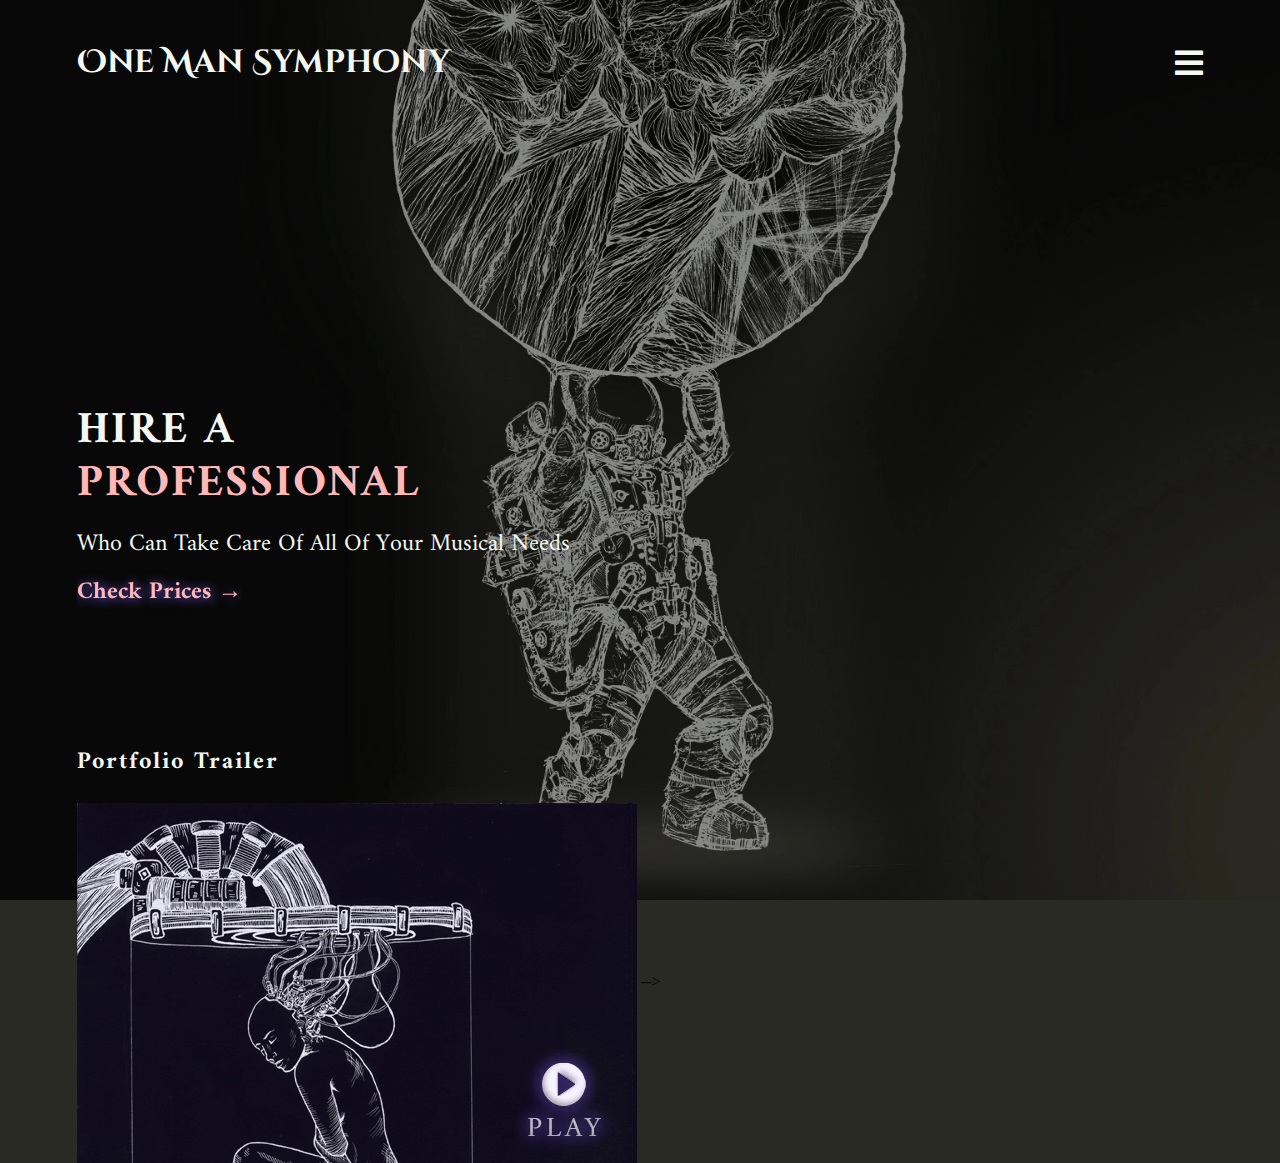
<file: index.html>
<!DOCTYPE html>
<html lang="en">
<head>
    <meta charset="UTF-8">
    <meta http-equiv="X-UA-Compatible" content="IE=edge">
    <meta name="viewport" content="width=device-width, initial-scale=1.0">
    <meta name="author" content="One Man Symphony">
    <meta name="description" content="One Man Symphony is a composer and sound designer who aims to bind (the context of) medium to the soundtrack by bringing the common ground of the musical and creative/technical aspects of the medium together. He says: When you think about a work of art, the medium and its music should be remembered as a whole instead of one part being seen as a simple accompaniment.">
    <meta name="keywords" content="composer, indie game composer, indie game soundtrack, composer for hire, music composer, metal music composer, where to find composers, hiring composer, how expensive is it to get an indie composer, indie composer, small indie composer portfolio, indie composer orchestral music">
    <title>One Man Symphony | Official Website | Home Page</title>
    <link rel="stylesheet" href="style.min.css">
    <link rel="preconnect" href="https://fonts.googleapis.com">
    <link rel="preconnect" href="https://fonts.gstatic.com" crossorigin>
    <link href="https://fonts.googleapis.com/css2?family=Amiri&family=Cinzel+Decorative&display=swap" rel="stylesheet">
    <link rel="stylesheet" href="https://cdnjs.cloudflare.com/ajax/libs/font-awesome/5.15.4/css/all.min.css" integrity="sha512-1ycn6IcaQQ40/MKBW2W4Rhis/DbILU74C1vSrLJxCq57o941Ym01SwNsOMqvEBFlcgUa6xLiPY/NS5R+E6ztJQ==" crossorigin="anonymous" referrerpolicy="no-referrer" />
    <link rel="apple-touch-icon" sizes="57x57" href="/apple-icon-57x57.png">
    <link rel="apple-touch-icon" sizes="60x60" href="/apple-icon-60x60.png">
    <link rel="apple-touch-icon" sizes="72x72" href="/apple-icon-72x72.png">
    <link rel="apple-touch-icon" sizes="76x76" href="/apple-icon-76x76.png">
    <link rel="apple-touch-icon" sizes="114x114" href="/apple-icon-114x114.png">
    <link rel="apple-touch-icon" sizes="120x120" href="/apple-icon-120x120.png">
    <link rel="apple-touch-icon" sizes="144x144" href="/apple-icon-144x144.png">
    <link rel="apple-touch-icon" sizes="152x152" href="/apple-icon-152x152.png">
    <link rel="apple-touch-icon" sizes="180x180" href="/apple-icon-180x180.png">
    <link rel="icon" type="image/png" sizes="192x192"  href="/android-icon-192x192.png">
    <link rel="icon" type="image/png" sizes="32x32" href="/favicon-32x32.png">
    <link rel="icon" type="image/png" sizes="96x96" href="/favicon-96x96.png">
    <link rel="icon" type="image/png" sizes="16x16" href="/favicon-16x16.png">
    <link rel="manifest" href="/manifest.json">
    <meta name="msapplication-TileColor" content="#ffffff">
    <meta name="msapplication-TileImage" content="/ms-icon-144x144.png">
    <meta name="theme-color" content="#ffffff">
    <link rel="shortcut icon" type="image/x-icon" href="/favicon-96x96.png">
        <!-- Global site tag (gtag.js) - Google Analytics -->
        <script async='async' src='https://www.googletagmanager.com/gtag/js?id=G-6SCB2KTW7Y'></script>
        <script>
        window.dataLayer = window.dataLayer || [];
        function gtag(){dataLayer.push(arguments);}
        gtag('js', new Date());
    
        gtag('config', 'G-6SCB2KTW7Y');
        </script>
</head>
<body>  
    <nav>
        <h1><a id="home-link" href="index.html">One Man Symphony</a></h1>
        <div>
            <h1><a class="nav-helper just-underline-from-right" href="index.html">HOME</a></h1>
            <h1><a class="just-underline-from-right" href="about.html">ABOUT</a></h1>
            <h1><a class="just-underline-from-right" id="music-packs" href="music-packs.html">MUSIC PACKS</div></a></h1>
            <div id="mobile-only">
                <i style="color: #f3f8f2; cursor: pointer" class="fas fa-bars fa-2x"></i>
            </div>
        </div>
    </nav>

    <div id="mobile-only-nav-bar" class="fade-in-image setDisplayClass">
        <div>
            <h1><a href="index.html">HOME</a></h1>
            <h1><a href="about.html">ABOUT</a></h1>
            <h1><a href="music-packs.html">MUSIC PACKS</div></a></h1>
        </div>
    </div>

    <div class="call-to-action">
        <h1 id="hire-a" class="main-h1">Hire a</h1>
        <h1 class="main-h1 h1-2 mobile-only-marg">professional</h1>
    </div>
    
    <div class="description-area">
        <h2 id="musical-needs">Who Can Take Care Of All Of Your Musical Needs</h2>
        <h2 id="portfolio-trailer">Portfolio Trailer</h2>
    </div>
          
    <div class="order-area">
        <h2><a class="check-prices just-underline-from-right" href="/about.html">Check Prices →</a></h2>
        <a target="_blank" href="https://www.youtube.com/watch?v=a5EwkPfZHWA"><img class="portfolio-trailer just-grow" src="img/one-man-symphony-video-player.webp" alt="Portfolio Trailer Video"></a>
    </div> 
    
    <div class="mobile-only-portfolio-area">
        <h2 class="mobile-only-portfolio-trailer">Portfolio Trailer</h2>
        <a id="mobile-player" target="_blank" href="https://www.youtube.com/watch?v=a5EwkPfZHWA"><img class="just-grow" src="img/one-man-symphony-video-player.webp" alt="Portfolio Trailer Video"></a> -->
    </div>

    <script src="js.min.js"></script>


</body>
</html>
</file>
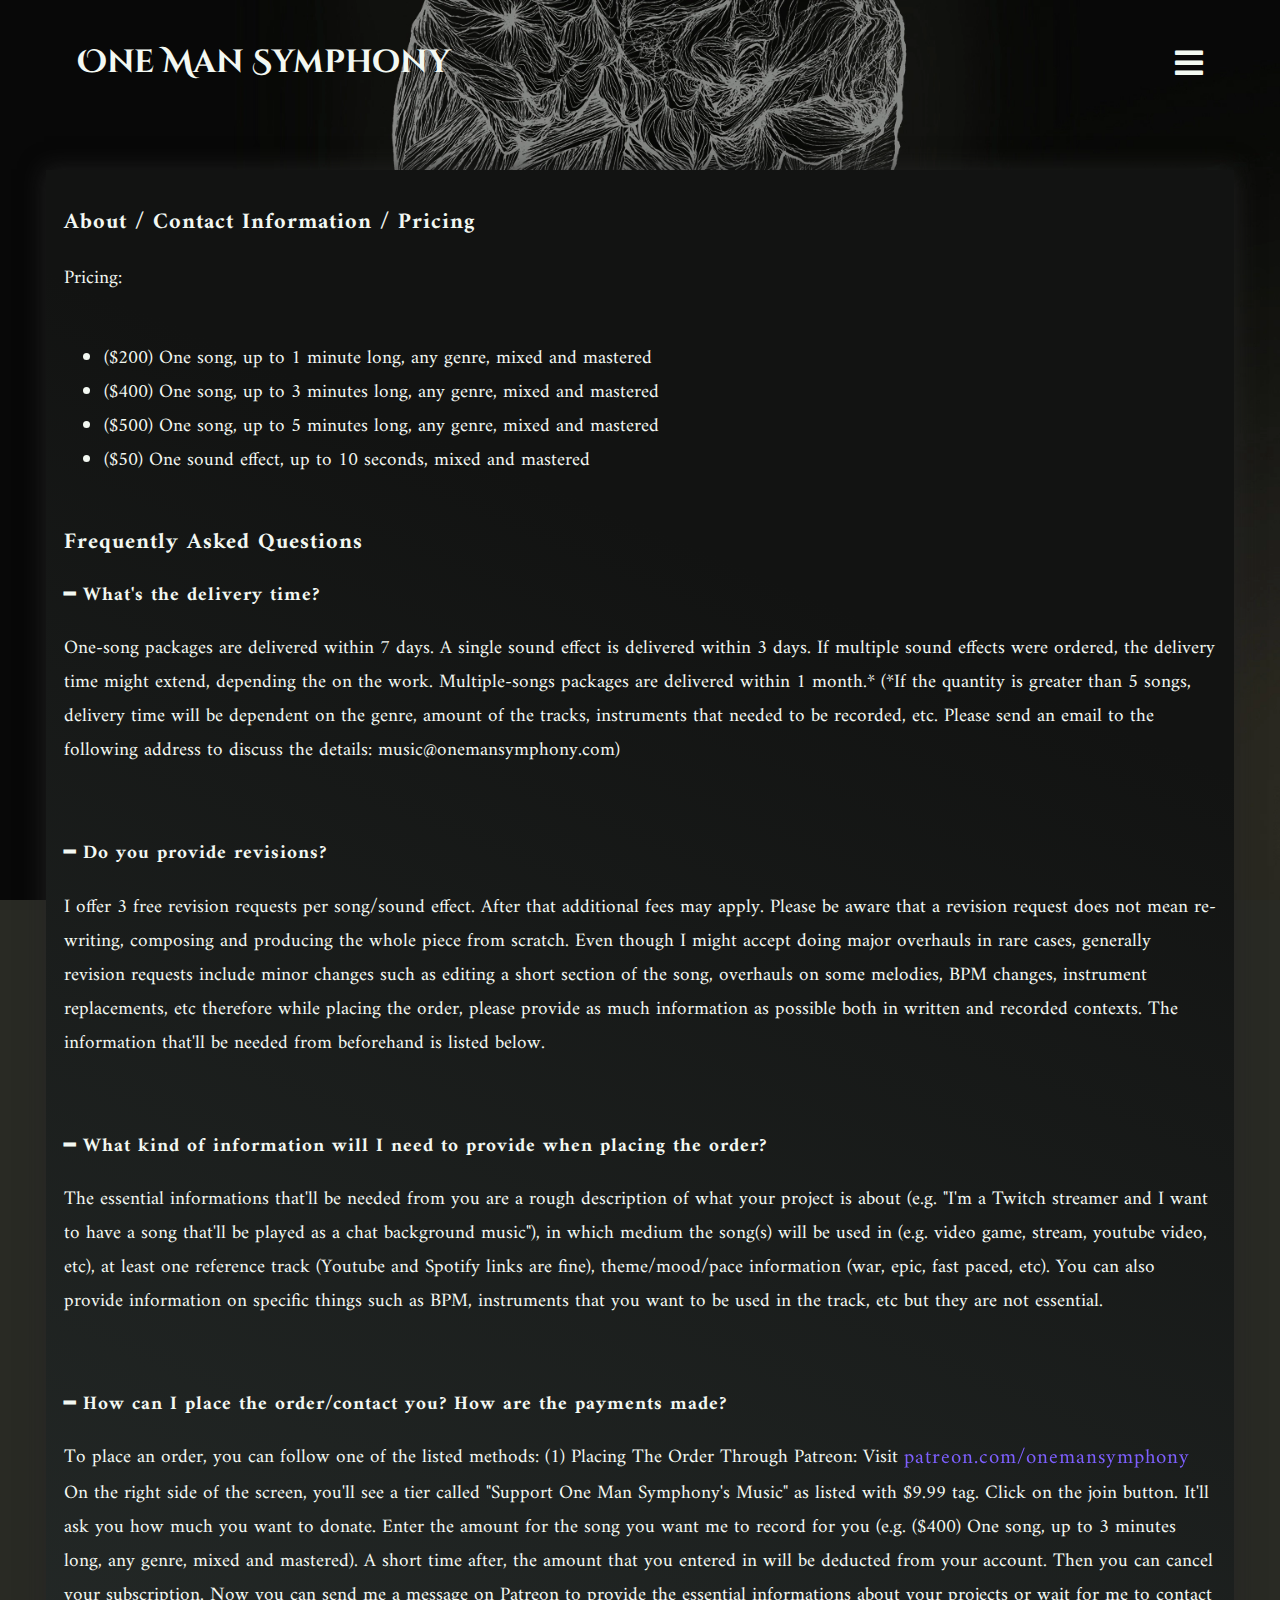
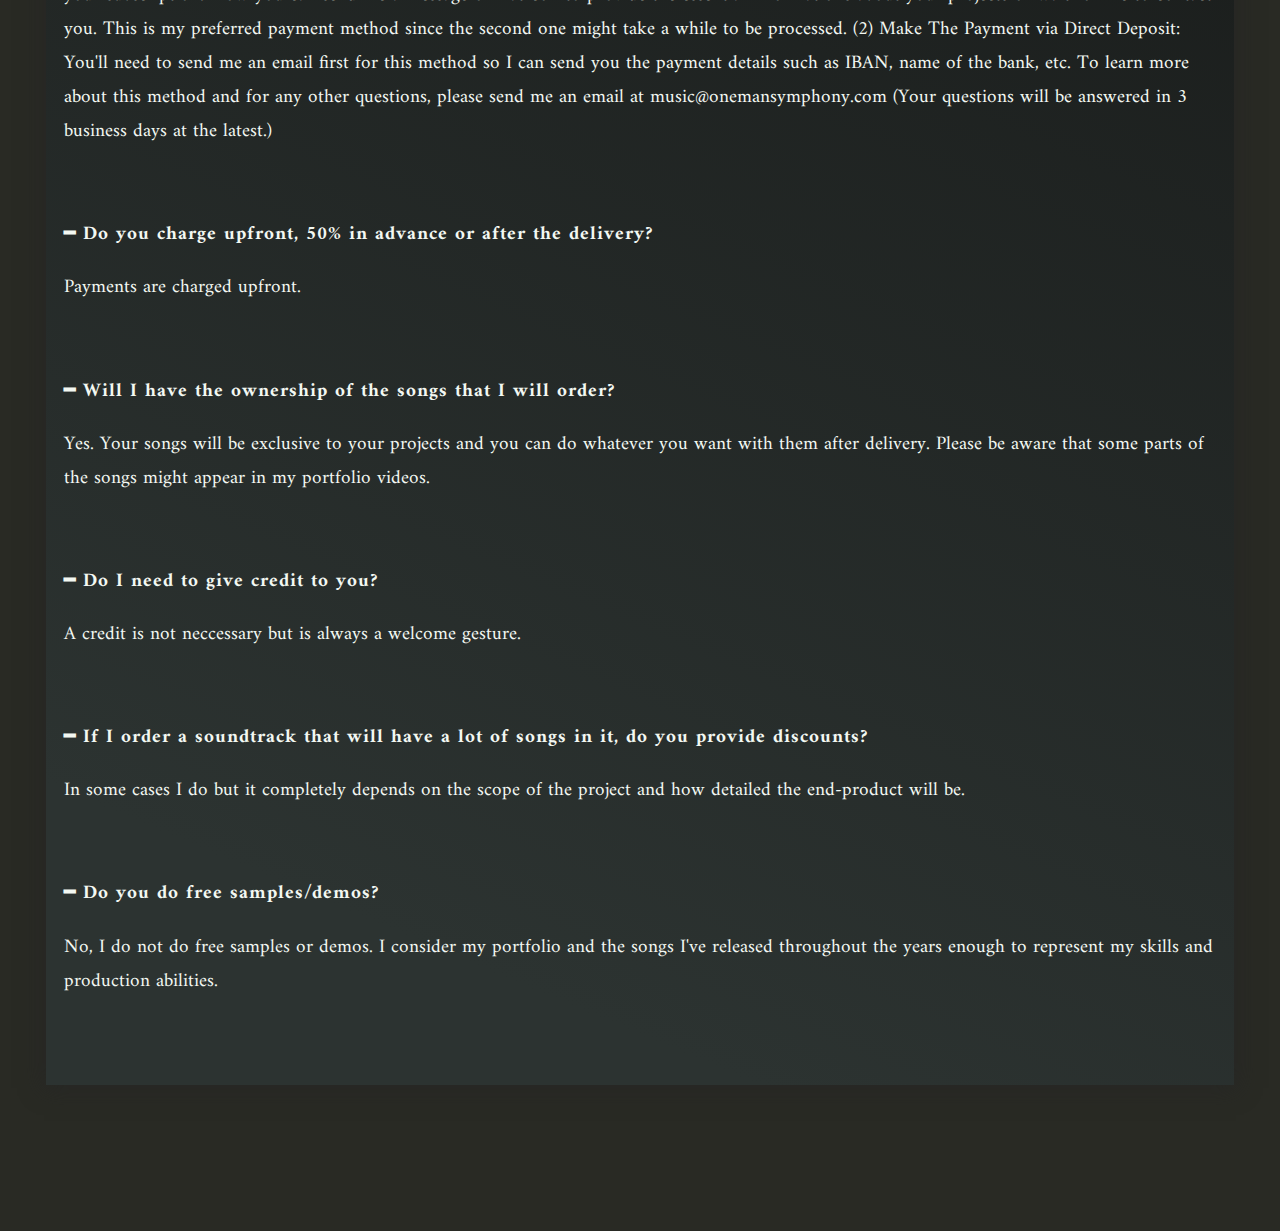
<file: about.html>
<!DOCTYPE html>
<html lang="en">
<head>
    <meta charset="UTF-8">
    <meta http-equiv="X-UA-Compatible" content="IE=edge">
    <meta name="viewport" content="width=device-width, initial-scale=1.0">
    <meta name="author" content="One Man Symphony">
    <meta name="description" content="One Man Symphony is a composer and sound designer who aims to bind (the context of) medium to the soundtrack by bringing the common ground of the musical and creative/technical aspects of the medium together. He says: When you think about a work of art, the medium and its music should be remembered as a whole instead of one part being seen as a simple accompaniment.">
    <meta name="keywords" content="composer, indie game composer, indie game soundtrack, composer for hire, music composer, metal music composer, where to find composers, hiring composer, how expensive is it to get an indie composer, indie composer, small indie composer portfolio, indie composer orchestral music">
    <title>One Man Symphony | Official Website | About & Contact & Pricing</title>
    <link rel="stylesheet" href="style.min.css">
    <link rel="preconnect" href="https://fonts.googleapis.com">
    <link rel="preconnect" href="https://fonts.gstatic.com" crossorigin>
    <link href="https://fonts.googleapis.com/css2?family=Amiri&family=Cinzel+Decorative&display=swap" rel="stylesheet">
    <link rel="stylesheet" href="https://cdnjs.cloudflare.com/ajax/libs/font-awesome/5.15.4/css/all.min.css" integrity="sha512-1ycn6IcaQQ40/MKBW2W4Rhis/DbILU74C1vSrLJxCq57o941Ym01SwNsOMqvEBFlcgUa6xLiPY/NS5R+E6ztJQ==" crossorigin="anonymous" referrerpolicy="no-referrer" />
    <link rel="apple-touch-icon" sizes="57x57" href="/apple-icon-57x57.png">
    <link rel="apple-touch-icon" sizes="60x60" href="/apple-icon-60x60.png">
    <link rel="apple-touch-icon" sizes="72x72" href="/apple-icon-72x72.png">
    <link rel="apple-touch-icon" sizes="76x76" href="/apple-icon-76x76.png">
    <link rel="apple-touch-icon" sizes="114x114" href="/apple-icon-114x114.png">
    <link rel="apple-touch-icon" sizes="120x120" href="/apple-icon-120x120.png">
    <link rel="apple-touch-icon" sizes="144x144" href="/apple-icon-144x144.png">
    <link rel="apple-touch-icon" sizes="152x152" href="/apple-icon-152x152.png">
    <link rel="apple-touch-icon" sizes="180x180" href="/apple-icon-180x180.png">
    <link rel="icon" type="image/png" sizes="192x192"  href="/android-icon-192x192.png">
    <link rel="icon" type="image/png" sizes="32x32" href="/favicon-32x32.png">
    <link rel="icon" type="image/png" sizes="96x96" href="/favicon-96x96.png">
    <link rel="icon" type="image/png" sizes="16x16" href="/favicon-16x16.png">
    <link rel="manifest" href="/manifest.json">
    <meta name="msapplication-TileColor" content="#ffffff">
    <meta name="msapplication-TileImage" content="/ms-icon-144x144.png">
    <meta name="theme-color" content="#ffffff">
            <!-- Global site tag (gtag.js) - Google Analytics -->
            <script async='async' src='https://www.googletagmanager.com/gtag/js?id=G-6SCB2KTW7Y'></script>
            <script>
            window.dataLayer = window.dataLayer || [];
            function gtag(){dataLayer.push(arguments);}
            gtag('js', new Date());
        
            gtag('config', 'G-6SCB2KTW7Y');
            </script>
</head>
<body>  

    <nav>
        <h1><a id="home-link" href="index.html">One Man Symphony</a></h1>
        <div>
            <h1><a class="just-underline-from-right" href="index.html">HOME</a></h1>
            <h1><a class="nav-helper just-underline-from-right" href="about.html">ABOUT</a></h1>
            <h1><a class="just-underline-from-right" id="music-packs" href="music-packs.html">MUSIC PACKS</div></a></h1>
            <div id="mobile-only">
                <i style="color: #f3f8f2; cursor: pointer" class="fas fa-bars fa-2x"></i>
            </div>
        </div>
    </nav>

    
    <div id="mobile-only-nav-bar" class="fade-in-image setDisplayClass">
        <div>
            <h1><a href="index.html">HOME</a></h1>
            <h1><a href="about.html">ABOUT</a></h1>
            <h1><a href="music-packs.html">MUSIC PACKS</div></a></h1>
        </div>
    </div>

    <div class="content-area glow-card-2">
        <h1>About / Contact Information / Pricing</h1>
        <p>Pricing:</p>

        <ul class="pricing-policies">
            <li>($200) One song, up to 1 minute long, any genre, mixed and mastered</li>
            <li>($400) One song, up to 3 minutes long, any genre, mixed and mastered</li>
            <li>($500) One song, up to 5 minutes long, any genre, mixed and mastered</li>
            <li>($50) One sound effect, up to 10 seconds, mixed and mastered</li>
        </ul>

        <h1 class="faq">Frequently Asked Questions</h1>
        <h2>━ What's the delivery time?</h2>
        <p class="push-it">One-song packages are delivered within 7 days. A single sound effect is delivered within 3 days. If multiple sound effects were ordered, the delivery time might extend, depending the on the work. Multiple-songs packages are delivered within 1 month.* (*If the quantity is greater than 5 songs, delivery time will be dependent on the genre, amount of the tracks, instruments that needed to be recorded, etc. Please send an email to the following address to discuss the details: music@onemansymphony.com)</p>

        <h2>━ Do you provide revisions?</h2>
        <p class="push-it">I offer 3 free revision requests per song/sound effect. After that additional fees may apply. Please be aware that a revision request does not mean re-writing, composing and producing the whole piece from scratch. Even though I might accept doing major overhauls in rare cases, generally revision requests include minor changes such as editing a short section of the song, overhauls on some melodies, BPM changes, instrument replacements, etc therefore while placing the order, please provide as much information as possible both in written and recorded contexts. The information that'll be needed from beforehand is listed below.</p>

        <h2>━ What kind of information will I need to provide when placing the order?</h2>
        <p class="push-it"> The essential informations that'll be needed from you are a rough description of what your project is about (e.g. "I'm a Twitch streamer and I want to have a song that'll be played as a chat background music"), in which medium the song(s) will be used in (e.g. video game, stream, youtube video, etc), at least one reference track (Youtube and Spotify links are fine), theme/mood/pace information (war, epic, fast paced, etc). You can also provide information on specific things such as BPM, instruments that you want to be used in the track, etc but they are not essential.</p>

        <h2>━ How can I place the order/contact you? How are the payments made?</h2>
        <p class="push-it">To place an order, you can follow one of the listed methods: (1) Placing The Order Through Patreon: Visit <a class="just-underline-from-right" target="_blank" href="https://www.patreon.com/onemansymphony">patreon.com/onemansymphony</a> On the right side of the screen, you'll see a tier called "Support One Man Symphony's Music" as listed with $9.99 tag. Click on the join button. It'll ask you how much you want to donate. Enter the amount for the song you want me to record for you (e.g. ($400) One song, up to 3 minutes long, any genre, mixed and mastered). A short time after, the amount that you entered in will be deducted from your account. Then you can cancel your subscription. Now you can send me a message on Patreon to provide the essential informations about your projects or wait for me to contact you. This is my preferred payment method since the second one might take a while to be processed. (2) Make The Payment via Direct Deposit: You'll need to send me an email first for this method so I can send you the payment details such as IBAN, name of the bank, etc. To learn more about this method and for any other questions, please send me an email at music@onemansymphony.com (Your questions will be answered in 3 business days at the latest.)</p>

        <h2>━ Do you charge upfront, 50% in advance or after the delivery?</h2>
        <p class="push-it">Payments are charged upfront.</p>
            
        <h2>━ Will I have the ownership of the songs that I will order?</h2>
        <p class="push-it">Yes. Your songs will be exclusive to your projects and you can do whatever you want with them after delivery. Please be aware that some parts of the songs might appear in my portfolio videos.</p>

        <h2>━ Do I need to give credit to you?</h2>
        <p class="push-it">A credit is not neccessary but is always a welcome gesture.</p>

        <h2>━ If I order a soundtrack that will have a lot of songs in it, do you provide discounts?</h2>
        <p class="push-it">In some cases I do but it completely depends on the scope of the project and how detailed the end-product will be.</p>

        <h2>━ Do you do free samples/demos?</h2>
        <p class="push-it">No, I do not do free samples or demos. I consider my portfolio and the songs I've released throughout the years enough to represent my skills and production abilities.</p>
    </div>

    <div style="opacity:0; margin-top: 10%;">One Man Symphony</div>
    
    <script src="js.min.js"></script>

</body>  
</html>
</file>
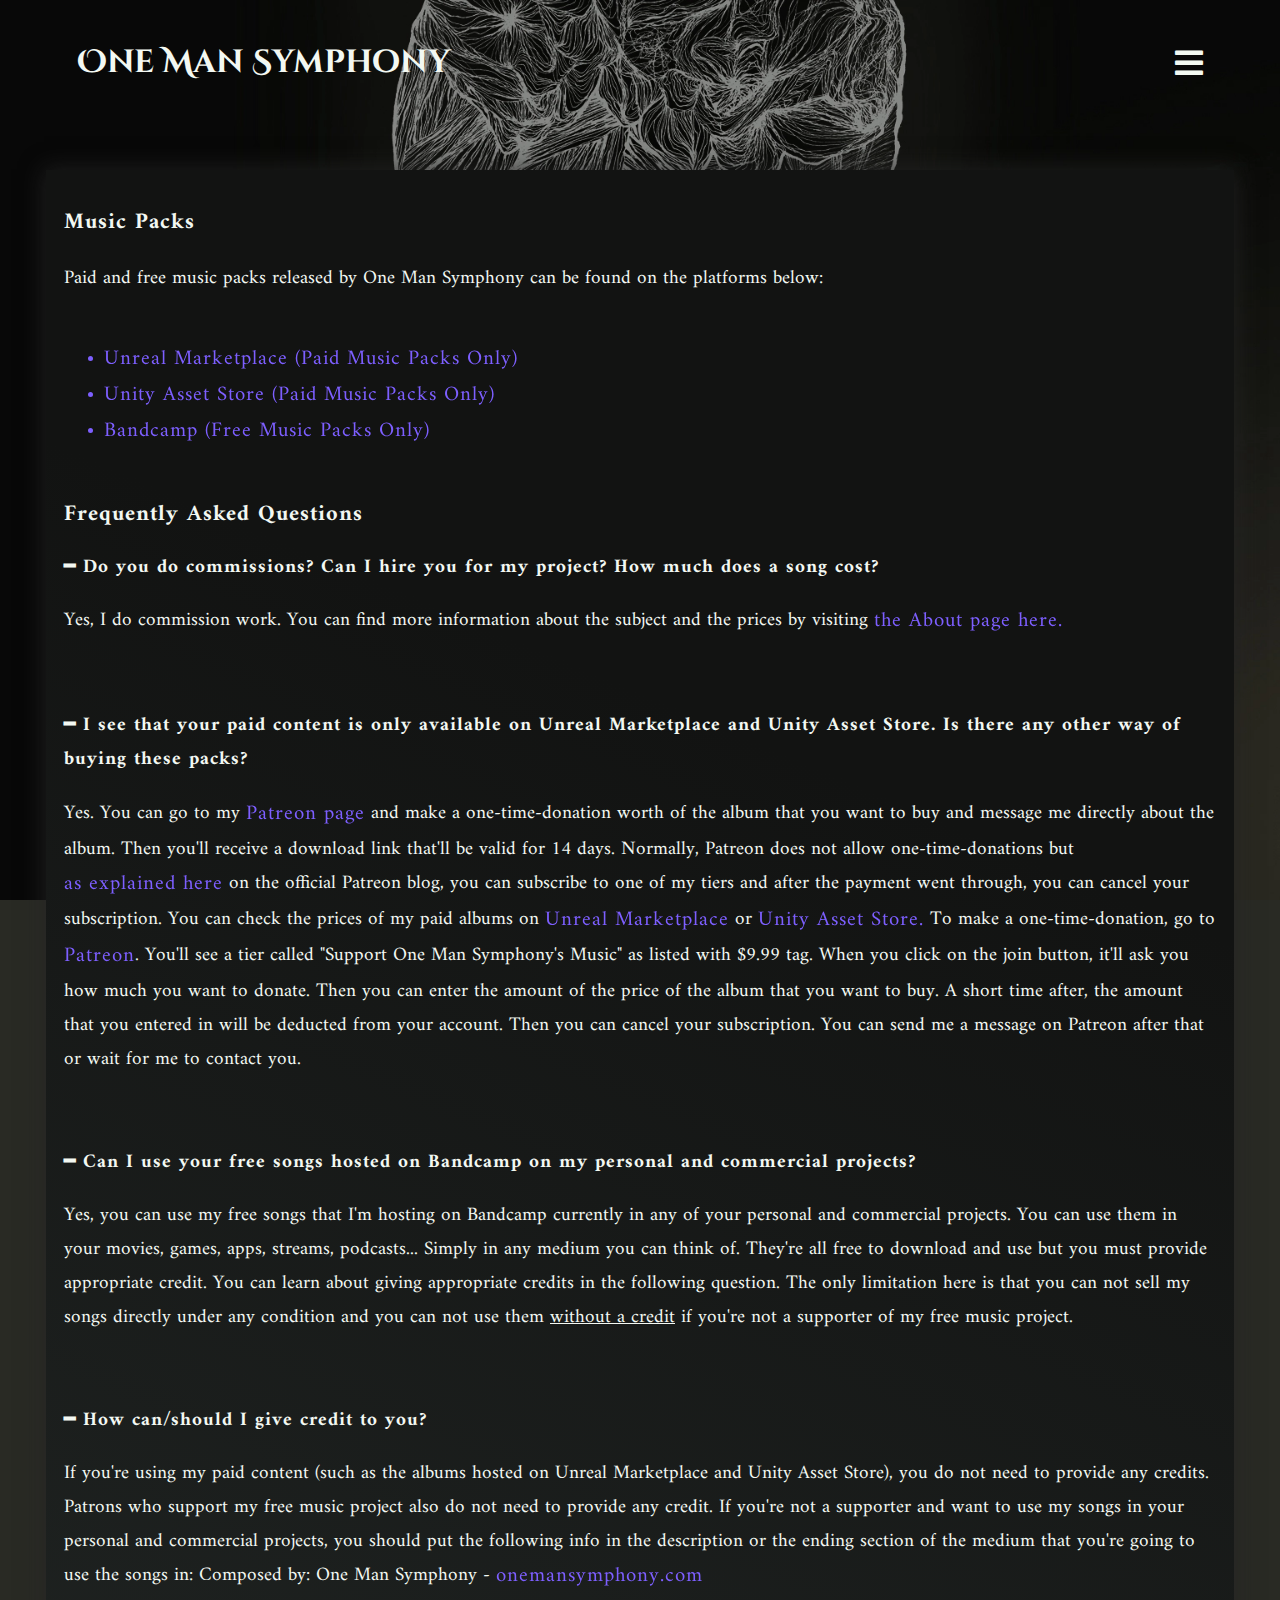
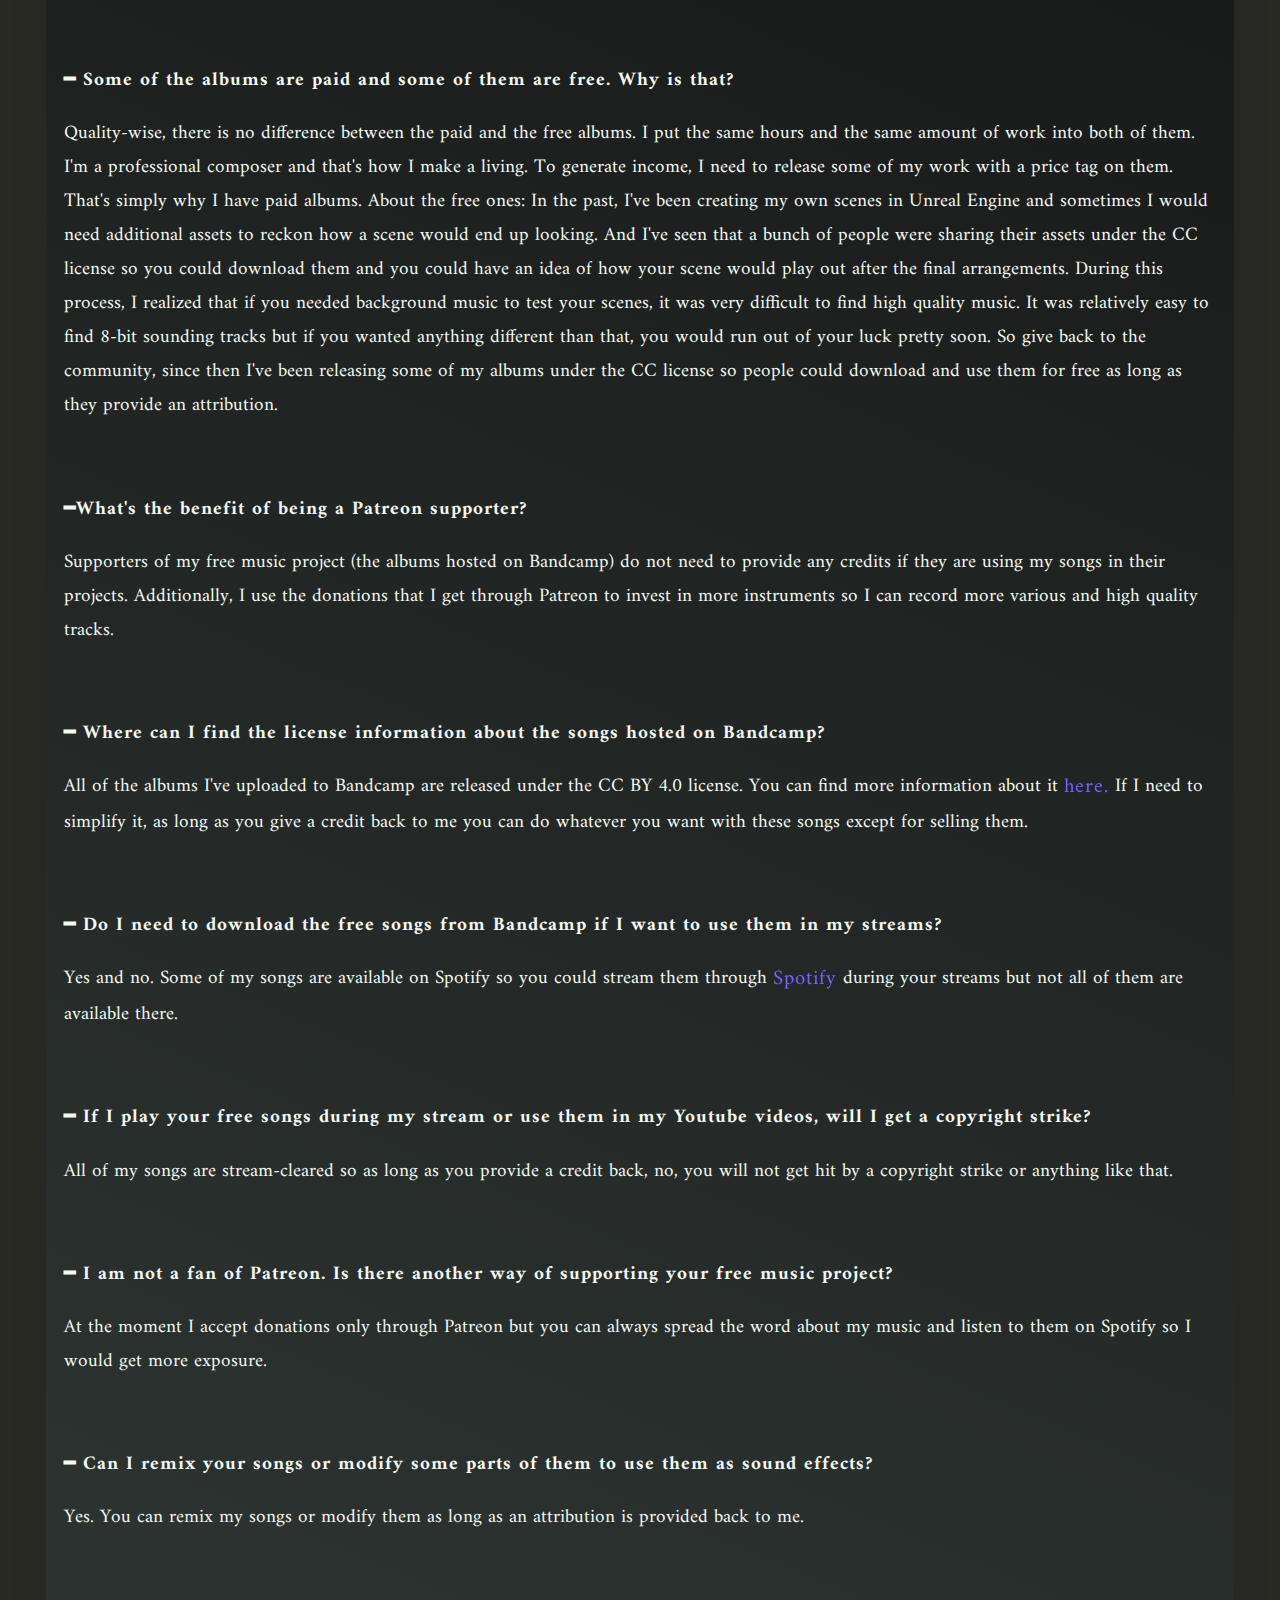
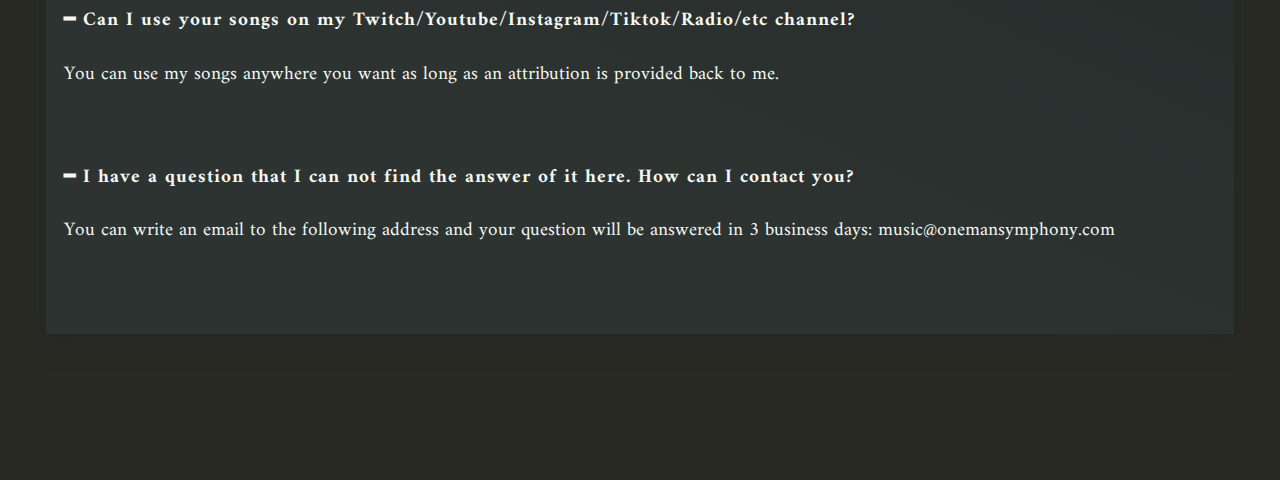
<file: music-packs.html>
<!DOCTYPE html>
<html lang="en">
<head>
    <meta charset="UTF-8">
    <meta http-equiv="X-UA-Compatible" content="IE=edge">
    <meta name="viewport" content="width=device-width, initial-scale=1.0">
    <meta name="author" content="One Man Symphony">
    <meta name="description" content="One Man Symphony is a composer and sound designer who aims to bind (the context of) medium to the soundtrack by bringing the common ground of the musical and creative/technical aspects of the medium together. He says: When you think about a work of art, the medium and its music should be remembered as a whole instead of one part being seen as a simple accompaniment.">
    <meta name="keywords" content="composer, indie game composer, indie game soundtrack, composer for hire, music composer, metal music composer, where to find composers, hiring composer, how expensive is it to get an indie composer, indie composer, small indie composer portfolio, indie composer orchestral music">
    <title>One Man Symphony | Official Website | Paid and Free Music Packs</title>
    <link rel="stylesheet" href="style.min.css">
    <link rel="preconnect" href="https://fonts.googleapis.com">
    <link rel="preconnect" href="https://fonts.gstatic.com" crossorigin>
    <link href="https://fonts.googleapis.com/css2?family=Amiri&family=Cinzel+Decorative&display=swap" rel="stylesheet">
    <link rel="stylesheet" href="https://cdnjs.cloudflare.com/ajax/libs/font-awesome/5.15.4/css/all.min.css" integrity="sha512-1ycn6IcaQQ40/MKBW2W4Rhis/DbILU74C1vSrLJxCq57o941Ym01SwNsOMqvEBFlcgUa6xLiPY/NS5R+E6ztJQ==" crossorigin="anonymous" referrerpolicy="no-referrer" />
    <link rel="apple-touch-icon" sizes="57x57" href="/apple-icon-57x57.png">
    <link rel="apple-touch-icon" sizes="60x60" href="/apple-icon-60x60.png">
    <link rel="apple-touch-icon" sizes="72x72" href="/apple-icon-72x72.png">
    <link rel="apple-touch-icon" sizes="76x76" href="/apple-icon-76x76.png">
    <link rel="apple-touch-icon" sizes="114x114" href="/apple-icon-114x114.png">
    <link rel="apple-touch-icon" sizes="120x120" href="/apple-icon-120x120.png">
    <link rel="apple-touch-icon" sizes="144x144" href="/apple-icon-144x144.png">
    <link rel="apple-touch-icon" sizes="152x152" href="/apple-icon-152x152.png">
    <link rel="apple-touch-icon" sizes="180x180" href="/apple-icon-180x180.png">
    <link rel="icon" type="image/png" sizes="192x192"  href="/android-icon-192x192.png">
    <link rel="icon" type="image/png" sizes="32x32" href="/favicon-32x32.png">
    <link rel="icon" type="image/png" sizes="96x96" href="/favicon-96x96.png">
    <link rel="icon" type="image/png" sizes="16x16" href="/favicon-16x16.png">
    <link rel="manifest" href="/manifest.json">
    <meta name="msapplication-TileColor" content="#ffffff">
    <meta name="msapplication-TileImage" content="/ms-icon-144x144.png">
    <meta name="theme-color" content="#ffffff">
            <!-- Global site tag (gtag.js) - Google Analytics -->
            <script async='async' src='https://www.googletagmanager.com/gtag/js?id=G-6SCB2KTW7Y'></script>
            <script>
            window.dataLayer = window.dataLayer || [];
            function gtag(){dataLayer.push(arguments);}
            gtag('js', new Date());
        
            gtag('config', 'G-6SCB2KTW7Y');
            </script>
</head>
<body>  

    <nav>
        <h1><a id="home-link" href="index.html">One Man Symphony</a></h1>
        <div>
            <h1><a class="just-underline-from-right" href="index.html">HOME</a></h1>
            <h1><a class="just-underline-from-right" href="about.html">ABOUT</a></h1>
            <h1><a class="nav-helper just-underline-from-right" id="music-packs" href="music-packs.html">MUSIC PACKS</div></a></h1>
    
            <div id="mobile-only">
                <i style="color: #f3f8f2; cursor: pointer" class="fas fa-bars fa-2x"></i>
            </div>
    
        </div>
    </nav>

    
    <div id="mobile-only-nav-bar" class="fade-in-image setDisplayClass">
        <div>
            <h1><a href="index.html">HOME</a></h1>
            <h1><a href="about.html">ABOUT</a></h1>
            <h1><a href="music-packs.html">MUSIC PACKS</div></a></h1>
        </div>
    </div>

    <div class="content-area glow-card-2">
        <h1>Music Packs</h1>
        <P>Paid and free music packs released by One Man Symphony can be found on the platforms below:</P>

         <ul>
             <li><a class="just-underline-from-right" target="_blank" href="https://www.unrealengine.com/marketplace/en-US/profile/One+Man+Symphony?count=20&sortBy=effectiveDate&sortDir=DESC&start=0">Unreal Marketplace (Paid Music Packs Only)</a></li>
             <li><a class="just-underline-from-right" target="_blank" href="https://assetstore.unity.com/publishers/47417">Unity Asset Store (Paid Music Packs Only)</a></li>
             <li><a class="just-underline-from-right" target="_blank" href="https://onemansymphony.bandcamp.com/">Bandcamp (Free Music Packs Only)</a></li>
         </ul>  

        <h1 class="faq">Frequently Asked Questions</h1>
        <h2>━ Do you do commissions? Can I hire you for my project? How much does a song cost?</h2>
        <p class="push-it">Yes, I do commission work. You can find more information about the subject and the prices by visiting <a class="just-underline-from-right"  href="/about.html">the About page here.</a></p>

        <h2>━ I see that your paid content is only available on Unreal Marketplace and Unity Asset Store. Is there any other way of buying these packs?</h2>
        <p class="push-it">Yes. You can go to my <a class="just-underline-from-right" target="_blank" href="https://www.patreon.com/onemansymphony">Patreon page</a> and make a one-time-donation worth of the album that you want to buy and message me directly about the album. Then you'll receive a download link that'll be valid for 14 days. Normally, Patreon does not allow one-time-donations but <a class="just-underline-from-right" target="_blank" href="https://support.patreon.com/hc/en-us/articles/204606215-Can-I-make-a-one-time-payment-">as explained here</a> on the official Patreon blog, you can subscribe to one of my tiers and after the payment went through, you can cancel your subscription. You can check the prices of my paid albums on <a class="just-underline-from-right" target="_blank" href="https://www.unrealengine.com/marketplace/en-US/profile/One+Man+Symphony?count=20&sortBy=effectiveDate&sortDir=DESC&start=0">Unreal Marketplace</a>  or <a class="just-underline-from-right"  target="_blank" href="https://assetstore.unity.com/publishers/47417"> Unity Asset Store.</a> To make a one-time-donation, go to <a class="just-underline-from-right" target="_blank" href="https://www.patreon.com/onemansymphony">Patreon</a>. You'll see a tier called "Support One Man Symphony's Music" as listed with $9.99 tag. When you click on the join button, it'll ask you how much you want to donate. Then you can enter the amount of the price of the album that you want to buy. A short time after, the amount that you entered in will be deducted from your account. Then you can cancel your subscription. You can send me a message on Patreon after that or wait for me to contact you.</p>

        <h2>━ Can I use your free songs hosted on Bandcamp on my personal and commercial projects?</h2>
        <p class="push-it">Yes, you can use my free songs that I'm hosting on Bandcamp currently in any of your personal and commercial projects. You can use them in your movies, games, apps, streams, podcasts... Simply in any medium you can think of. They're all free to download and use but you must provide appropriate credit. You can learn about giving appropriate credits in the following question. The only limitation here is that you can not sell my songs directly under any condition and you can not use them <u>without a credit</u> if you're not a supporter of my free music project.</p>

        <h2>━ How can/should I give credit to you?</h2>
        <p class="push-it">If you're using my paid content (such as the albums hosted on Unreal Marketplace and Unity Asset Store), you do not need to provide any credits. Patrons who support my free music project also do not need to provide any credit. If you're not a supporter and want to use my songs in your personal and commercial projects, you should put the following info in the description or the ending section of the medium that you're going to use the songs in: Composed by: One Man Symphony - <a class="just-underline-from-right" href="https://www.onemansymphony.com/">onemansymphony.com</a></p>

        <h2>━ Some of the albums are paid and some of them are free. Why is that?</h2>
        <p class="push-it">Quality-wise, there is no difference between the paid and the free albums. I put the same hours and the same amount of work into both of them. I'm a professional composer and that's how I make a living. To generate income, I need to release some of my work with a price tag on them. That's simply why I have paid albums. About the free ones: In the past, I've been creating my own scenes in Unreal Engine and sometimes I would need additional assets to reckon how a scene would end up looking. And I've seen that a bunch of people were sharing their assets under the CC license so you could download them and you could have an idea of how your scene would play out after the final arrangements. During this process, I realized that if you needed background music to test your scenes, it was very difficult to find high quality music. It was relatively easy to find 8-bit sounding tracks but if you wanted anything different than that, you would run out of your luck pretty soon. So give back to the community, since then I've been releasing some of my albums under the CC license so people could download and use them for free as long as they provide an attribution.</p>

        <h2>━What's the benefit of being a Patreon supporter?</h2>
        <p class="push-it">Supporters of my free music project (the albums hosted on Bandcamp) do not need to provide any credits if they are using my songs in their projects. Additionally, I use the donations that I get through Patreon to invest in more instruments so I can record more various and high quality tracks.</p>

        <h2>━ Where can I find the license information about the songs hosted on Bandcamp?</h2>
        <p class="push-it">All of the albums I've uploaded to Bandcamp are released under the CC BY 4.0 license. You can find more information about it <a class="just-underline-from-right" target="_blank" href="https://creativecommons.org/licenses/by/4.0/ ">here.</a> If I need to simplify it, as long as you give a credit back to me you can do whatever you want with these songs except for selling them.</p>

        <h2>━ Do I need to download the free songs from Bandcamp if I want to use them in my streams?</h2>
        <p class="push-it">Yes and no. Some of my songs are available on Spotify so you could stream them through <a class="just-underline-from-right" target="_blank"  href="https://open.spotify.com/artist/2thNcRskFqUVCvEZnjrSGl?si=Ux5SUwT6RJWBsbpIZA08Cg&dl_branch=1">Spotify</a> during your streams but not all of them are available there.</p>

        <h2>━ If I play your free songs during my stream or use them in my Youtube videos, will I get a copyright strike?</h2>
        <p class="push-it">All of my songs are stream-cleared so as long as you provide a credit back, no, you will not get hit by a copyright strike or anything like that.</p>

        <h2>━ I am not a fan of Patreon. Is there another way of supporting your free music project?</h2>
        <p class="push-it">At the moment I accept donations only through Patreon but you can always spread the word about my music and listen to them on Spotify so I would get more exposure.</p>

        <h2>━ Can I remix your songs or modify some parts of them to use them as sound effects?</h2>
        <p class="push-it">Yes. You can remix my songs or modify them as long as an attribution is provided back to me.</p>

        <h2>━ Can I use your songs on my Twitch/Youtube/Instagram/Tiktok/Radio/etc channel?</h2>
        <p class="push-it">You can use my songs anywhere you want as long as an attribution is provided back to me.</p>

        <h2>━ I have a question that I can not find the answer of it here. How can I contact you?</h2>
        <p class="push-it">You can write an email to the following address and your question will be answered in 3 business days: music@onemansymphony.com</p>

    </div>

    <script src="js.min.js"></script>

    <div style="opacity:0; margin-top: 10%;">One Man Symphony</div>



</body>  
</html>
</file>
<file: style.min.css>
body{background-image:url(img/one-man-sympyony-wallpaper.webp);background-color:#292a24;background-position:center;background-repeat:no-repeat;background-size:cover;height:900px;width:100%;max-width:100%;overflow-x:hidden}nav{display:flex;justify-content:space-between;align-items:center;margin-right:6%;margin-left:6%;padding-top:20px}nav div{display:flex}nav h1{font-family:'Cinzel Decorative',cursive}nav h1 a{color:#f3f8f2;text-decoration:none;font-size:2rem}nav div h1 a{font-family:Amiri,serif;font-size:1.4rem;text-decoration:none;margin-left:20px;font-weight:400}.nav-helper{color:#7d5fff}.content-area{margin:auto;margin-top:5%;width:90%;background:#121312;background:linear-gradient(203deg,rgba(18,19,18,1) 20%,rgba(44,51,49,1) 90%);padding:1.4%}.faq{margin-top:4%}.content-area h1{font-family:Amiri,serif;font-size:1.4rem;letter-spacing:1px;cursor:default;color:#f3f8f2}.content-area h2{font-family:Amiri,serif;font-size:1.2rem;font-weight:650;letter-spacing:1px;cursor:default;color:#f3f8f2}.content-area p{font-family:Amiri,serif;font-size:1.2rem;cursor:default;color:#f3f8f2}.content-area ul{margin-top:4%}.content-area ul li{color:#7d5fff}.content-area a,.content-area ul li a{font-family:Amiri,serif;font-size:1.3rem;letter-spacing:1px;color:#7d5fff;text-decoration:none}.push-it{margin-bottom:6%}.main-h1{font-family:Amiri,serif;text-transform:uppercase;font-size:2.8rem;letter-spacing:2px;margin:0;margin-top:30px;cursor:default;color:#f3f8f2}#hire-a{margin-right:7px}#musical-needs{font-weight:400;cursor:default;color:#f3f8f2}#portfolio-trailer{font-weight:700;letter-spacing:2px;padding-right:370px;cursor:default;color:#f3f8f2}.call-to-action{display:flex;margin-left:6%;margin-top:14%}.pricing-policies li{font-family:Amiri,serif;font-size:1.2rem;cursor:default;color:#f3f8f2!important}.h1-2{color:#7d5fff;text-transform:uppercase}.description-area{display:flex;justify-content:space-between;margin:0;margin-right:6%;margin-left:6%}.description-area h2{margin:0;font-family:Amiri,serif;padding:0}.order-area{display:flex;justify-content:space-between;margin:0;margin-right:6%;margin-left:6%;padding:0}.order-area{display:flex;margin-top:5px}.order-area h2{font-family:Amiri,serif;padding:0;margin:0}.order-area h2 a{text-decoration:none;font-family:Amiri,serif}#home-link{transition:.2s}.glow-card{box-shadow:0 1px 22px 2px rgba(227,226,231,.75);-webkit-box-shadow:0 1px 22px 2px rgba(227,226,231,.75);-moz-box-shadow:0 1px 22px 2px rgba(227,226,231,.75);border-radius:12px}.glow-card-2{box-shadow:0 1px 22px 2px rgba(37,37,37,.75);-webkit-box-shadow:0 1px 22px 2px rgba(37,37,37,.75);-moz-box-shadow:0 1px 22px 2px rgba(37,37,37,.75)}nav div h1 a{transition:.2s}body>div.order-area>h2>a{transition:.2s;color:#7d5fff}.portfolio-trailer{box-shadow:14px 13px 33px 0 rgba(4,4,4,.33);-webkit-box-shadow:14px 13px 33px 0 rgba(4,4,4,.33);-moz-box-shadow:14px 13px 33px 0 rgba(4,4,4,.33);border-radius:34px;height:360px;width:560px}.just-grow{display:inline-block;vertical-align:middle;-webkit-transform:perspective(1px) translateZ(0);transform:perspective(1px) translateZ(0);-webkit-transition-duration:.3s;transition-duration:.3s;-webkit-transition-property:transform;transition-property:transform}.just-underline-from-right{display:inline-block;vertical-align:middle;-webkit-transform:perspective(1px) translateZ(0);transform:perspective(1px) translateZ(0);position:relative;overflow:hidden}#mobile-only{display:none}.setDisplayClass{display:none}.setDisplaytoFlex{display:flex}@media only screen and (min-width:1280px){.just-underline-from-right:before{content:"";position:absolute;z-index:-1;left:100%;right:0;bottom:0;background:#7d5fff;height:4px;-webkit-transition-property:left;transition-property:left;-webkit-transition-duration:.3s;transition-duration:.3s;-webkit-transition-timing-function:ease-out;transition-timing-function:ease-out;opacity:.2}.just-underline-from-right:active:before,.just-underline-from-right:focus:before,.just-underline-from-right:hover:before{left:0}.just-grow:active,.just-grow:focus,.just-grow:hover{-webkit-transform:scale(1.1);transform:scale(1.1)}body>div.order-area>h2>a:hover{color:#7d5fff;transition:.2s;transition-timing-function:ease-in-out}nav div h1 a:hover{color:#7d5fff;transition:.2s;transition-timing-function:ease-in-out}#home-link:hover{color:#7d5fff;transition:.2s;transition-timing-function:ease-in-out;text-shadow:5px 3px 12px #7d5fff}}.mobile-only-portfolio-area{display:none}@media only screen and (min-width:3840px){.content-area h1{font-size:4rem}.content-area h2{font-size:3.3rem}.content-area p{font-size:3.2rem}.content-area ul{margin-top:4%}.content-area ul li{color:#7d5fff;font-size:3rem}.content-area a,.content-area ul li a{font-size:3rem}body{height:2160px;width:100%}nav{margin-top:5%}#home-link{font-size:4rem}nav div h1 a{font-size:3.4rem;margin-left:62px}#hire-a{margin-right:30px}.main-h1{font-size:5.8rem;letter-spacing:12px}.call-to-action{margin-top:17%}#musical-needs{font-size:3.4rem}.check-prices{font-size:3.6rem}#portfolio-trailer{font-size:3.6rem;letter-spacing:2px;padding-right:706px}.portfolio-trailer{border-radius:34px;height:720px;width:1120px}}@media only screen and (max-width:1462px){body{background-image:url(img/one-man-sympyony-wallpaper-contrast.webp)}}@media only screen and (max-width:1351px){nav{align-items:center}nav div{display:none}#mobile-only{display:flex}#mobile-only-nav-bar{width:100%;justify-content:flex-end;text-align:right;transition:.2s;position:absolute}#mobile-only-nav-bar h1,#mobile-only-nav-bar h1 a{font-family:Amiri,serif;font-size:1.4rem;text-decoration:none;margin-left:20px;font-weight:400;color:#f3f8f2;margin:0;padding-right:39px}.fade-in-image{animation:fadeIn 2s;-webkit-animation:fadeIn 2s;-moz-animation:fadeIn 2s;-o-animation:fadeIn 2s;-ms-animation:fadeIn 2s}@keyframes fadeIn{0%{opacity:0}100%{opacity:1}}@-moz-keyframes fadeIn{0%{opacity:0}100%{opacity:1}}@-webkit-keyframes fadeIn{0%{opacity:0}100%{opacity:1}}@-o-keyframes fadeIn{0%{opacity:0}100%{opacity:1}}@-ms-keyframes fadeIn{0%{opacity:0}100%{opacity:1}}}@media only screen and (max-width:1280px){body{overflow:auto;margin:0}#portfolio-trailer{display:none}.portfolio-trailer{display:none}.call-to-action{flex-direction:column;margin-top:20%}.mobile-only-marg{margin-top:-25px}#hire-a{margin-right:0}.h1-2{color:#ffb8b8}.check-prices{color:#ffb8b8!important;text-shadow:1px 1px 12px #7d5fff}.mobile-only-portfolio-trailer{font-family:Amiri,serif;font-weight:700;letter-spacing:2px;padding-right:370px;cursor:default;color:#f3f8f2}.mobile-only-portfolio-area{display:block;margin-left:6%;margin-top:10%}}@media only screen and (max-width:1176px){#mobile-only-nav-bar h1,#mobile-only-nav-bar h1 a{margin-left:20px;padding-right:34px}.mobile-only-portfolio-area{display:block;margin-left:6%;margin-top:12%}}@media only screen and (max-width:800px){#mobile-only-nav-bar h1,#mobile-only-nav-bar h1 a{margin-left:20px;padding-right:26px}#mobile-only-nav-bar{background-color:rgba(0,0,0,.555)}.mobile-only-portfolio-area{display:block;margin-left:6%;margin-top:16%}}@media only screen and (max-width:600px){body,html{overflow-x:hidden!important}.content-area{padding:4%}.push-it{margin-bottom:20%}.faq{margin-top:20%}#home-link{font-size:1rem}#hire-a{font-size:2.2rem}.mobile-only-marg{font-size:2.2rem}#musical-needs{width:90%}nav{width:85%}.call-to-action{margin-top:32%}.mobile-only-portfolio-trailer{width:100%;margin-bottom:0}#mobile-player img{width:90%}}
</file>
